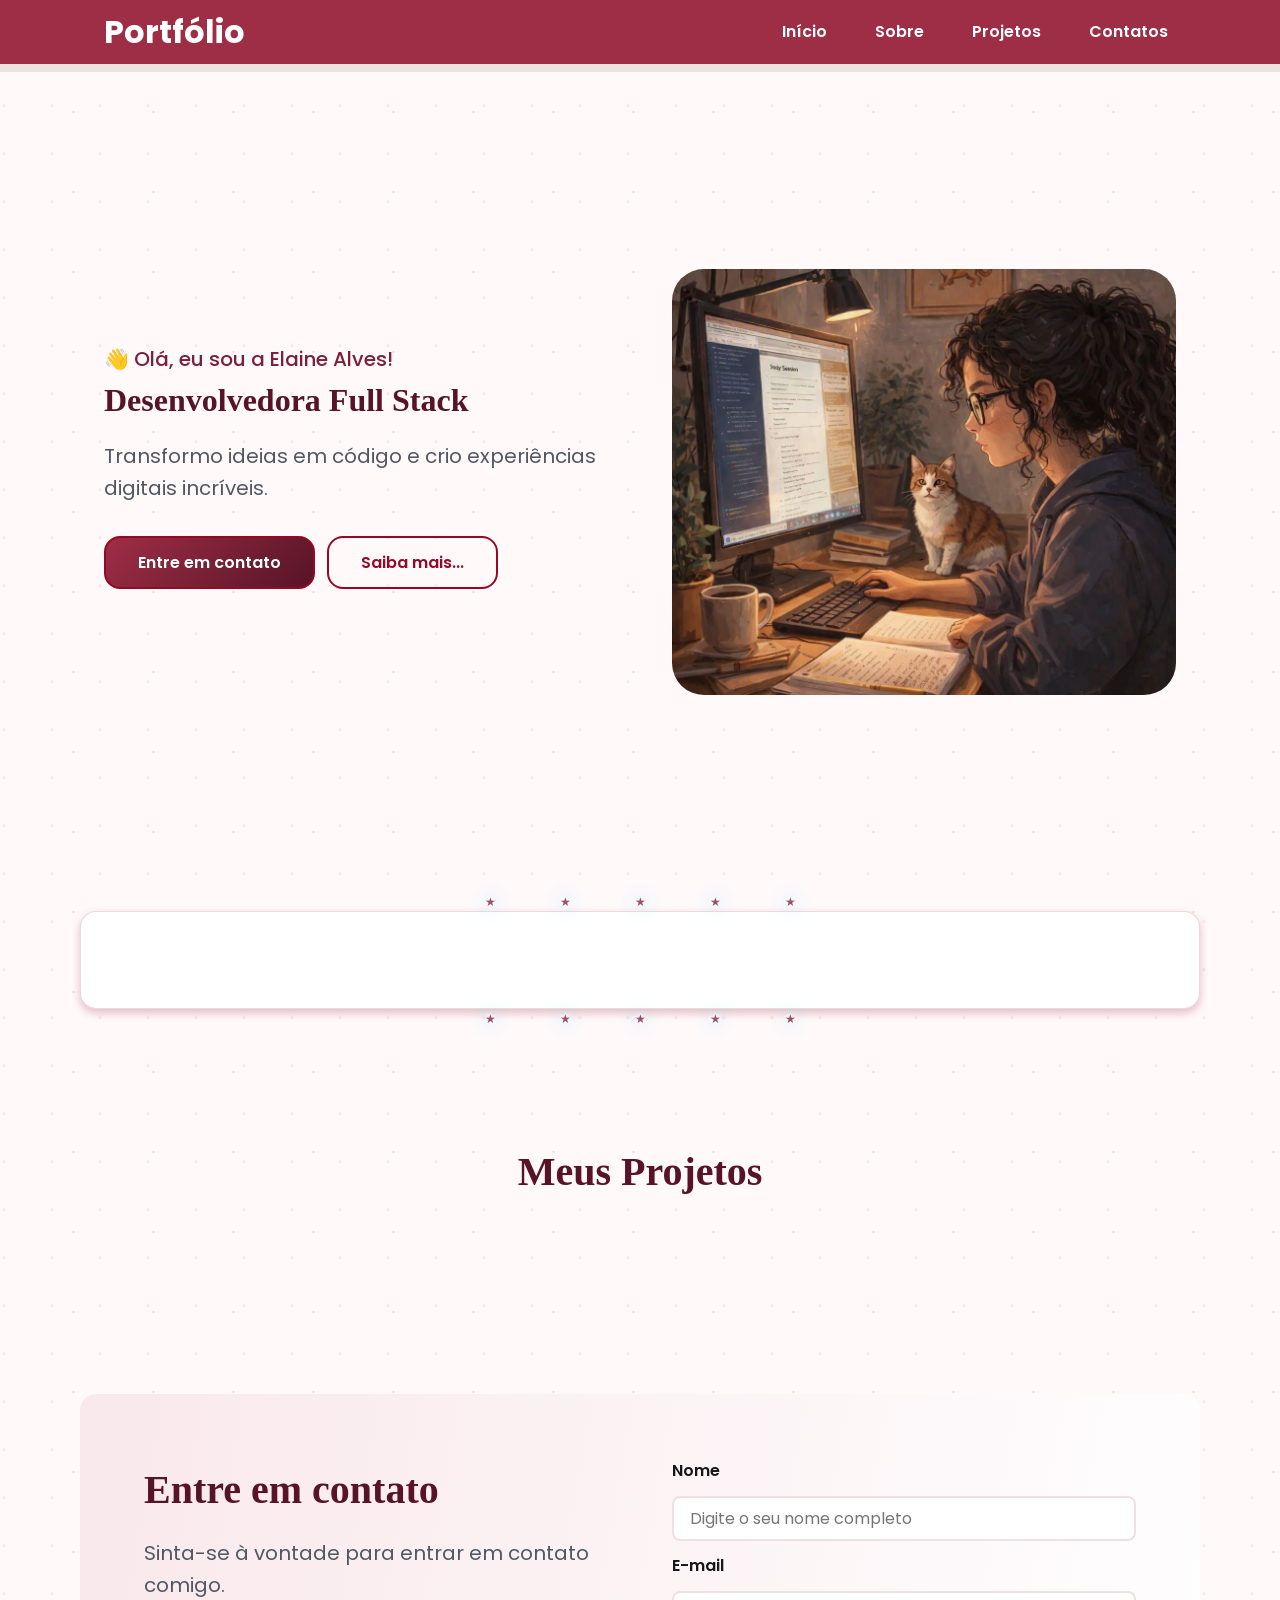
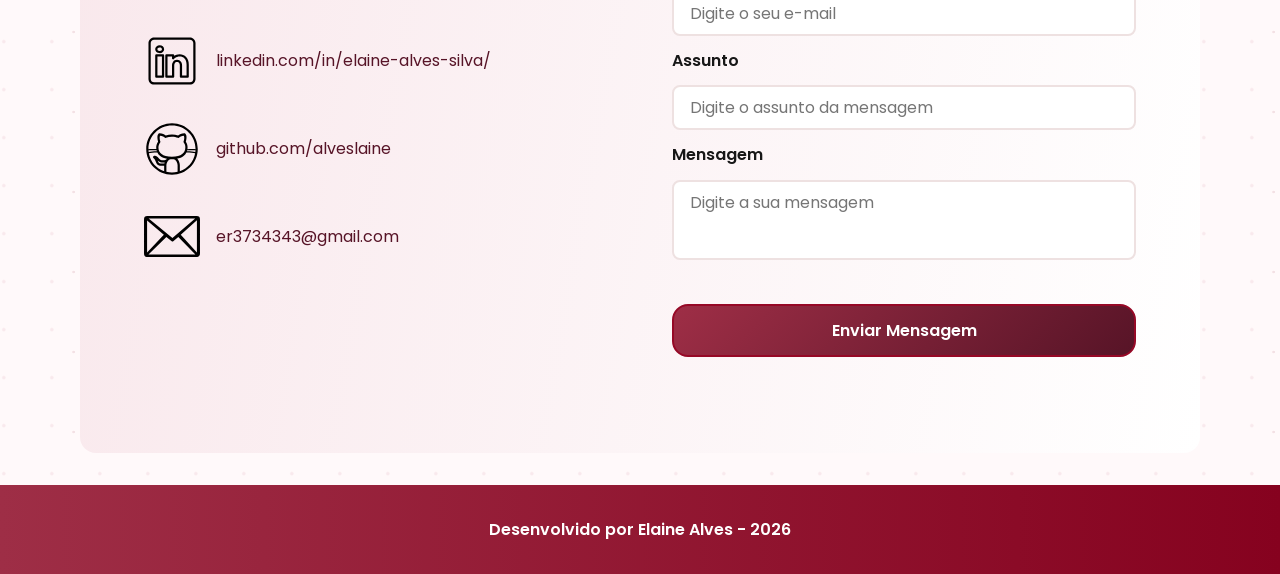
<file: index.html>
<!DOCTYPE html>
<html lang="pt-br">

<head>
    <!-- Fontes do Google -->
<link rel="preconnect" href="https://fonts.googleapis.com">
<link rel="preconnect" href="https://fonts.gstatic.com" crossorigin>
 
  <!-- Fonte do Google - Poppins -->
<link href="https://fonts.googleapis.com/css2?family=Poppins&display=swap" rel="stylesheet">
    <meta charset="UTF-8">
    <meta name="viewport" content="width=device-width, initial-scale=1.0">
    <meta name="author" content="Elaine Alves">
    <meta name="description" content="Portfólio Pessoal da Elaine Alves, 
                desenvolvedora Full Stack especializada em criar experiências 
                digitais incríveis. Conheça meus projetos e entre em contato.">
    <!-- é o conteúdo que mostra no google -->
    <meta name="robots" content="index, follow">
    <link rel="icon" type="image/svg+xml" href="./assets/img/favicon.svg">

    <!-- SWIPER CSS -->
    <link rel="stylesheet" href="https://cdn.jsdelivr.net/npm/swiper@11/swiper-bundle.min.css">

    <link rel="stylesheet" href="./assets/css/styles.css">
    <title>Portfólio da Elaine</title>
</head>

<body>

    <!-- Cabeçalho da página -->
    <header>
        <div class="menu-content">
            <a href="index.html" id="titulo">Portfólio</a>

            <!-- Menu de Navegação -->
            <nav>
                <ul class="menu-list">
                    <li><a href="#hero">Início</a></li>
                    <li><a href="#about">Sobre</a></li>
                    <li><a href="#projects">Projetos</a></li>
                    <li><a href="#contact">Contatos</a></li>
                </ul>
            </nav>
        </div>
    </header>

    <!-- Seção principal da página -->
    <main>
        <!-- Seção Hero -->
        <section id="hero" class="section-container hero-container">

            <!-- Boas Vindas -->
            <article class="hero-content">
                <span>👋 Olá, eu sou a Elaine Alves!</span>
                <h1>Desenvolvedora Full Stack</h1>
                <p>Transformo ideias em código e crio experiências digitais incríveis.</p>

                <div class="buttons-container">
                    <a href="#contact" class="botao">Entre em contato</a>
                    <a href="#about" class="botao-outline">Saiba mais...</a>
                </div>
            </article>

            <!-- Imagem da Seção Hero -->
            <figure class="hero-image" aria-label="Retrato de Elaine Alves">
                <img src="./assets/img/foto_dev.png" alt="Foto do autor do site"
                    class="float-animation">
            </figure>

        </section>
        <div class="estrelas">
            <span>★</span>
            <span>★</span>
            <span>★</span>
            <span>★</span>
            <span>★</span>
        </div>
        <!-- Seção Sobre mim -->
        <section id="about" class="section-container about-container">

        </section>

        <div class="estrelas">
            <span>★</span>
            <span>★</span>
            <span>★</span>
            <span>★</span>
            <span>★</span>
        </div>

    
        <!-- Seção de Projetos -->
      <section id="projects" class="section-container projects-container">
 
        <h2>Meus Projetos</h2>
 
        <!-- Swiper Container -->
        <div class="swiper projects-swiper">
 
          <div class="swiper-wrapper">

          </div>
 
          <!-- Botões de Navegação -->
          <div class="swiper-button-next"></div>
          <div class="swiper-button-prev"></div>
 
          <!-- Paginação -->
          <div class="swiper-pagination"></div>
 
        </div>
 
      </section>

        <!-- Seção de Contatos -->
        <section id="contact" class="section-container contact-container">

            <!-- Redes Sociais -->
            <article class="contact-info">
                <h2>Entre em contato</h2>
                <p>Sinta-se à vontade para entrar em contato comigo.</p>
            
            <!-- Links para as Redes Sociais -->
            <div class="social-container">
                <a href="https://www.linkedin.com/in/elaine-alves-silva/" target="_blank" class="social-icon" aria-label="LinkedIn">
                    <img src="./assets/icons/social/linkedin.svg" alt="Link para o LinkedIn">
                    <span>linkedin.com/in/elaine-alves-silva/</span>
                </a>

                <a href="https://github.com/alveslaine" target="_blank" class="social-icon" aria-label="GitHub">
                    <img src="./assets/icons/social/github.svg" alt="Link para o GitHub">
                    <span>github.com/alveslaine</span>
                </a>

                <a href="mailto:er373434343@gmail.com" target="_blank" class="social-icon" aria-label="E-mail">
                    <img src="./assets/icons/social/email-icon.svg" alt="Link para o E-mail">
                    <span>er3734343@gmail.com</span>
                </a>
            </div>
            </article>
            <!-- Formulário de Contato -->
            <form id="formulario" action="https://formsubmit.co/3cfb4c33a82d2aa03a189bde5c458779" method="POST">

                <input type="hidden" name="_next" value="http://localhost:5500/sucess.html">
                <input type="hidden" name="_captcha" value="false">

                <label for="nome">Nome</label>
                <input id="nome" name="nome" type="text" placeholder="Digite o seu nome completo">
                <span id="erro-nome"></span>

                <label for="email">E-mail</label>
                <input id="email" name="email" type="text" placeholder="Digite o seu e-mail">
                <span id="erro-email"></span>

                <label for="assunto">Assunto</label>
                <input id="assunto" name="assunto" type="text" placeholder="Digite o assunto da mensagem">
                <span id="erro-assunto"></span>

                <label for="mensagem">Mensagem</label>
                <textarea id="mensagem" name="mensagem" placeholder="Digite a sua mensagem"></textarea>
                <span id="erro-mensagem"></span>

                <button type="submit" class="botao">Enviar Mensagem</button>
            </form>
        </section>
    </main>

    <!-- Rodapé da página -->
    <footer>
        Desenvolvido por Elaine Alves - 2026
    </footer>

    <!-- SWIPER JS -->
    <script src="https://cdn.jsdelivr.net/npm/swiper@11/swiper-bundle.min.js"></script>
    <script src="./assets/js/script.js"></script>
</body>

</html>
</file>
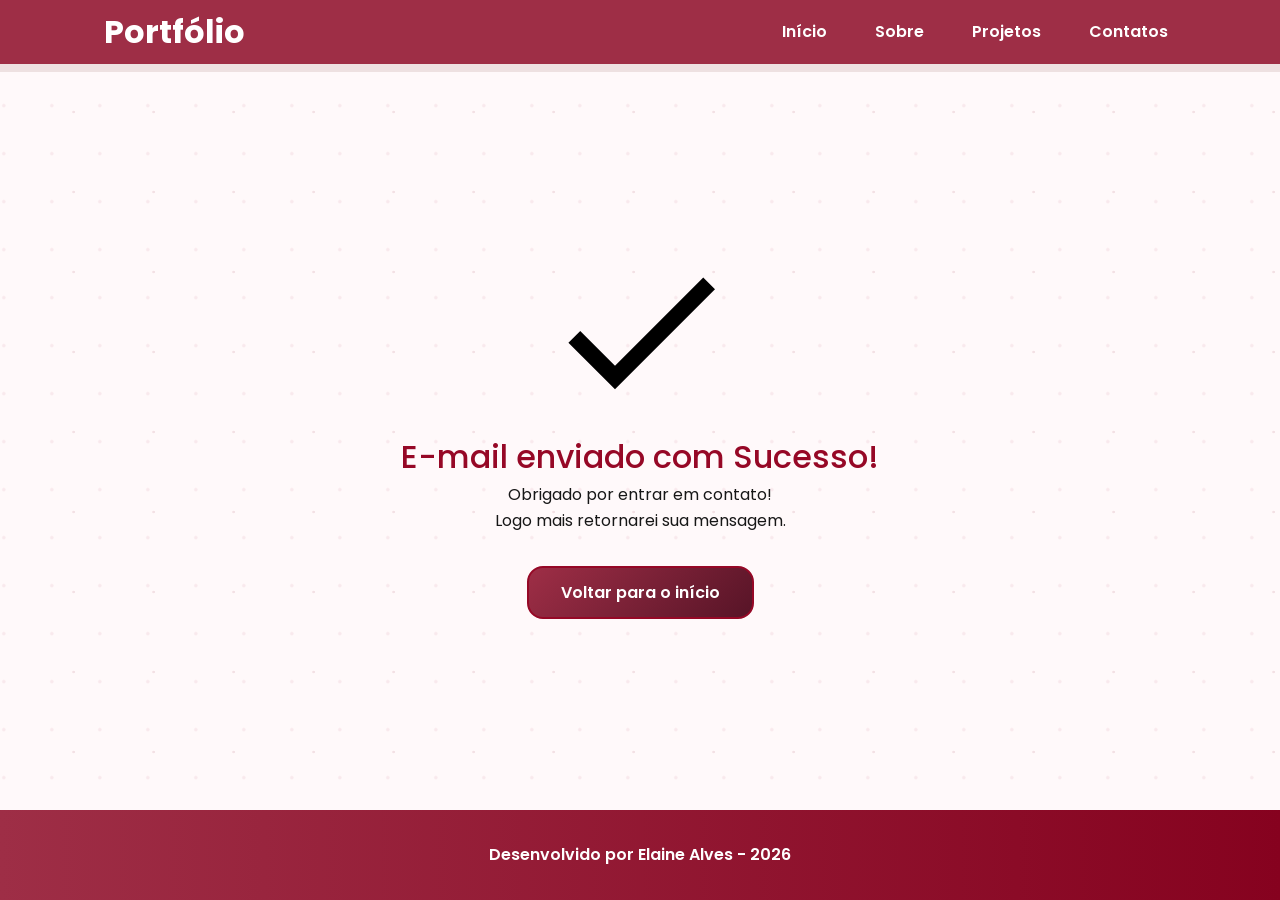
<file: sucess.html>
<!DOCTYPE html>
<html lang="pt-br">
<head>
    <!-- Fontes do Google -->
<link rel="preconnect" href="https://fonts.googleapis.com">
<link rel="preconnect" href="https://fonts.gstatic.com" crossorigin>
 
  <!-- Fonte do Google - Poppins -->
<link href="https://fonts.googleapis.com/css2?family=Poppins&display=swap" rel="stylesheet">
    <meta charset="UTF-8">
    <meta name="viewport" content="width=device-width, initial-scale=1.0">
    <link rel="stylesheet" href="./assets/css/styles.css">
    <title>Portfólio da Elaine - Mensagem enviada</title>
     <link rel="icon" type="image/svg+xml" href="./assets/img/favicon.svg">
</head>
<body>
    <!-- Cabeçalho da página -->
    <header>
        <div class="menu-content">
            <a href="index.html" id="titulo">Portfólio</a>

            <!-- Menu de Navegação -->
            <nav>
                <ul class="menu-list">
                    <li><a href="index.html#hero">Início</a></li>
                    <li><a href="index.html#about">Sobre</a></li>
                    <li><a href="index.html#projects">Projetos</a></li>
                    <li><a href="index.html#contact">Contatos</a></li>
                </ul>
            </nav>
        </div>
    </header>

    <!-- E-mail enviado com Sucesso -->
    <main  class="sucess">
        <img src="./assets/img/success.svg" alt="Ícone de check" width="200px">
        <h1>E-mail enviado com Sucesso!</h1>
        <p>Obrigado por entrar em contato!</p>
        <p>Logo mais retornarei sua mensagem.</p>

        <a href="./index.html" class="botao">Voltar para o início</a>
    </main>
    
    <!-- Rodapé da página -->
    <footer>
        Desenvolvido por Elaine Alves - 2026
    </footer>
</body>
</html>
</file>
<file: assets/css/styles.css>
*{
    margin: 0;
    padding: 0;
    box-sizing: border-box;
    font-family: 'Poppins', sans-serif;
    font-weight: 400;
    text-decoration: none;
    outline: none;
}

/* Variáveis */
:root {
    /* Paleta de Cores - Bordo */
    
    --bordo-50: #fff9fa;
    --bordo-100: #f9e8ec;
    --bordo-200: #edcbd3;
    --bordo-300: #9b5267;
    --bordo-400: #9e2e46;
    --bordo-500: #9e2e46;
    --bordo-600: #7c1f39f0;
    --bordo-700: #960826;
    --bordo-800: #86021f;
    --bordo-850: #7c1f39;
    --bordo-900: #571427;
 
    /* Cores Neutras */
    --gray-200: #eee1e1;
    --gray-400: #505861;
    --black: #171717;
    --white: #ffffff;
 
    /* Cores de Estado */
    --error: #e63946;
 
    /* Sombras */
    --shadow-sm: 0 0.25rem 0.5rem rgba(158, 46, 70, 0.295);
    --shadow-md: 0 0.25rem 0.75rem rgba(163, 6, 40, 0.466);
    --shadow-lg: 0 0.5rem 1.5rem rgba(172, 37, 66, 0.582);
 
    /* Espaçamentos */
    --spacing-xs: 0.5rem;
    --spacing-sm: 1rem;
    --spacing-md: 1.5rem;
    --spacing-lg: 2rem;
    --spacing-xl: 3rem;
    --spacing-2xl: 4rem;
 
    /* Tamanhos de Fonte */
    --text-sm: 0.75rem;
    --text-base: 1rem;
    --text-lg: 1.25rem;
    --text-xl: 1.5rem;
    --text-2xl: 2rem;
    --text-3xl: 2.5rem;
 
    /* Border Radius */
    --radius-sm: 0.25rem;
    --radius-md: 0.5rem;
    --radius-lg: 1rem;
    --radius-xl: 2rem;
    --radius-full: 50%;
 
    /* Animação Padrão */
    --transition-default: all 0.3s ease;
}

html{
    scroll-behavior: smooth;
}

body{
    overflow-x: hidden;
    background:radial-gradient(circle at 8% 20%, 
            rgba(237, 203, 211, .34) 0 1px, transparent 0.15rem),  
            radial-gradient(circle at 92% 40%, 
            rgba(158, 46, 70, .12) 0 1px, transparent 0.10rem),
            var(--bordo-50);
    display: flex;
    flex-direction: column;
    min-height: 100vh;
    background-size: 3rem 3rem, 5rem 5rem, auto;
    line-height: 1.6;
    color: var(--black);
}

main{
    flex: 1;
}

/* Seções de base comum*/
.section-container{
    max-width: 70rem;
    margin: 0 auto;
    padding: var(--spacing-xl) var(--spacing-md);
    scroll-margin-top: 6rem;
}

/* Botões */
.buttons-container{
    display: flex;
    gap: var(--spacing-sm);
}

.botao, 
.botao-outline{
    display: inline-block;
    padding: 0.75rem 2rem;
    border: 0.15rem solid transparent;
    border-radius: var(--radius-lg);
    font-size: var(--text-base);
    font-weight: 600;
    text-align: center;
    cursor: pointer;
    transition: var(--transition-default);
    margin: var(--spacing-lg) 0;
}

.botao{
    border-color: var(--bordo-700);
    background: linear-gradient(135deg, var(--bordo-500), var(--bordo-900)); 
    color: var(--white);
}

.botao:hover{
    border-color: var(--bordo-800);
    background-color: var(--bordo-700);
    box-shadow: var(--shadow-md);
    transform: translateY(-0.25rem);
}

.botao-outline{
    border-color: var(--bordo-700);
    background-color: transparent;
    color: var(--bordo-700);
}

.botao-outline:hover{
    border-color: var(--bordo-700);
    color: var(--bordo-700);
    box-shadow: var(--shadow-md);
    transform: translateY(-0.25rem);
}

/* Botões pequenos - Card Projetos */
.botao.botao-sm,
.botao-outline.botao-sm {
    min-width: 6rem;
    padding: 0.25rem var(--spacing-sm);
    border-width: 0.125rem;
    border-radius: 0.25rem;
    margin: 0;
}


/* Seção Header - Cabeçalho e Menu */
header{
    position: sticky;
    top: 0;
    z-index: 1000;
    width: 100%;
    height: 4.5rem;
    border-bottom: var(--spacing-xs) solid var(--gray-200);
    box-shadow: var(--bordo-800);
    background-color: var(--bordo-500);
}

header a{
    font-weight: 600;
    
    color: var(--white);
    transition: color 0.3s ease;
}

header a:hover{
    color: var(--bordo-200);
}

#titulo{
    font-size: var(--text-2xl);
    font-weight: 700;
}

.menu-content{
    display: flex;
    justify-content: space-between;
    align-items: center;
    max-width: 70rem;
    height: 100%;
    margin: 0 auto;
    padding: 0 var(--spacing-md);
}

.menu-list{
    display: flex;
    gap: var(--spacing-lg);
    list-style: none;
}

.menu-list a{
    padding: var(--spacing-xs);
}

/* Seção Hero */
.hero-container{
    display: flex;
    align-items: center;
    gap: var(--spacing-2xl);
    min-height: calc(100vh - 5rem);
}

.hero-content{
    display: flex;
    flex: 1;
    flex-direction: column;
}

.hero-content span{
    color: var(--bordo-850);
    font-weight: 500;
    font-size: var(--text-lg);
}

.hero-content h1{
    color: var(--bordo-900);
    font-weight: 700;
    font-size: var(--text-2xl);
    font-family: Georgia, 'Times New Roman', serif;
} 
.about-content h2, 
.projects-container h2, 
.contact-info h2{
    color: var(--bordo-900);
    font-weight: 700;
    font-size: var(--text-3xl);
    font-family: Georgia, 'Times New Roman', serif;
}

.hero-content h1::after,
.about-content h2::after,
.projects-container h2::after,
.contact-info h2::after {
    display: block;
    width: 4rem;
    height: .18rem;
    margin-top: .7rem;
    border-radius: 99px;
    content: '';
    background: linear-gradient(90deg, var(--wine), #e8b7c4, transparent);
}

/* Configura todos os Parágrafos */
.hero-content p, 
.about-content p, 
.contact-info p{
    font-size: var(--text-lg);
    color: var(--gray-400);
}

.hero-image{
    display: flex;
    flex: 1;
    justify-content: center;
}

.hero-image img{
    width: 100%;
    max-width: 100%;
    border-radius: var(--radius-xl);
}

/* Animação Flutuante */
@keyframes float {
  0%,
  100% {
    transform: translateY(0);
  }
  50% {
    transform: translateY(-1.25rem);
  }
}
 
/* Usa animação */
.float-animation {
  animation: float 3s ease-in-out infinite;
}

/* Seção About */
.about-container{
    display: flex;
    align-items: center;
    flex-direction: row;
    gap: var(--spacing-2xl);
    padding: clamp(2rem, 5vw, 3rem); 
    border: 1px solid rgba(188,120,138,.28);
    border-radius: var(--radius-lg); 
    background: var(--white); 
    box-shadow: var(--shadow-sm);
}

.about-image img{
    display: flex;
    flex: 1;
    border-radius: var(--radius-full);
    border: 0.25rem solid var(--bordo-500);
    width: 100%;
}

.about-content p{ 
     gap: var(--spacing-2xl);
     font-size: var(--text-base);
     margin-bottom: 20px;
     text-align: justify;
}

.buttons-container{
    display: flex;
    justify-content: flex-start;
    align-items: center;
    gap: 0.75rem;
    margin-top: var(--shadow-sm);
}

.about-buttons-data{
    display: flex;
    justify-content: space-around;
}

.data-container{
    display: flex;
    padding-top: 4%;
    justify-content: flex-end;
    gap: var(--spacing-md);
}

.data-number{
    display: flex;
    flex-direction: column;
    justify-content: center;
    color: var(--bordo-500);
    font-size: var(--text-lg);
    font-weight: 700;
    text-align: center;
}

.data-label{
    font-size: var(--text-lg);
    text-align: center;
    color: var(--gray-400);
}



/* Seção Projects */
.projects-container{
    scroll-margin-top: 3rem;
    margin: var(--spacing-2xl) auto;
    text-align: center;
    max-width: 80rem;
}

.projects-swiper{
    position: relative;
    width: 100%;
    padding: var(--spacing-sm) var(--spacing-xl) var(--spacing-xl);
    overflow: hidden;
}
.project-card{
    display: flex;
    flex-direction: column;
    width: 100%;
    height: 100%;
    border: 0.15rem solid var(--gray-200);
    border-radius: var(--radius-lg);
    background-color: var(--white);
    box-shadow: var(--shadow-sm);
    overflow: hidden;
    transition: var(--transition-default);
}

.project-card:hover{
    box-shadow: var(--spacing-lg);
}

.project-image{
    position: relative;
    display: flex;
    justify-content: center;
    align-items: center;
    width: 100%;
    height: 14rem;
    overflow: hidden;
    background: linear-gradient(135deg, var(--white) 0%, var(--bordo-200) 100%);
}

.project-image img.project-icon-only{
    width: 75%;
    height: 75%;
    max-width: 7rem;
    max-height: 7rem;
    object-fit: contain;
    transition: transform 0.3s ease;
}

.project-image img.project-cover{
    width: 100%;
    height: 100%;
    object-fit: cover;
    object-position: top;
    transition: transform 0.3s ease;
}

.project-card:hover .project-image img.project-cover{
    transform: scale(1.05);
}

.project-image img.project-badge{
    position: absolute;
    bottom: 0.5rem;
    right: 0.5rem;
    width: 1.75rem;
    height: 1.75rem;
    padding: 0.25rem;
    border-radius: var(--radius-sm);
    background-color: var(--white);
    box-shadow: var(--shadow-sm);
    object-fit: contain;
}

.project-content{
    display: flex;
    flex: 1;
    flex-direction: column;
    padding: var(--spacing-md);
    text-align: left;
}

.project-content h3{
    margin-bottom: 0.75rem;
    font-size: var(--text-lg);
    font-weight: 700;
    color: var(--bordo-900);
}

.project-content p{
    flex: 1;
    margin-bottom: var(--spacing-sm);
    font-size: var(--text-base);
    color: var(--gray-400);
}

.project-tags{
    display: flex;
    flex-wrap: wrap;
    gap: var(--spacing-xs);
}

.tag{
    padding: 0.375rem 0.75rem;
    border-radius: var(--radius-sm);
    background-color: var(--bordo-100);
    font-size: var(--text-sm);
    font-weight: 600;
    color: var(--bordo-800);
}

.project-buttons{
    display: flex;
    justify-content: center;
    align-items: center;
    gap: 0.75rem;
    margin-top: var(--spacing-md);
}

/* Configuração do Swiper */
 
.swiper-wrapper {
    align-items: stretch;
}
 
.swiper-slide {
    display: flex;
    height: auto;
}
 
/* Botões do Swiper (navegação) */
.swiper-button-next,
.swiper-button-prev {
    width: 3rem;
    height: 3rem;
}
 
.swiper-button-next:after,
.swiper-button-prev:after {
    font-size: var(--text-lg);
    color: var(--bordo-500);
}
 
.swiper-button-next:hover:after,
.swiper-button-prev:hover:after {
    color: var(--bordo-800);
}
 
/* Indicadores de paginação */
.swiper-pagination-bullet {
    width: 0.75rem;
    height: 0.75rem;
    background-color: var(--gray-200);
    opacity: 1;
}
 
.swiper-pagination-bullet-active {
    width: var(--spacing-lg);
    border-radius: var(--radius-sm);
    background-color: var(--bordo-500);
}
/* Configuração do Swiper */
 
.swiper-wrapper {
    align-items: stretch;
}
 
.swiper-slide {
    display: flex;
    height: auto;
}
 
/* Botões do Swiper (navegação) */
.swiper-button-next,
.swiper-button-prev {
    width: 3rem;
    height: 3rem;
}
 
.swiper-button-next:after,
.swiper-button-prev:after {
    font-size: var(--text-lg);
    color: var(--bordo-500);
}
 
.swiper-button-next:hover:after,
.swiper-button-prev:hover:after {
    color: var(--bordo-800);
}
 
/* Indicadores de paginação */
.swiper-pagination-bullet {
    width: 0.75rem;
    height: 0.75rem;
    background-color: var(--gray-200);
    opacity: 1;
}
 
.swiper-pagination-bullet-active {
    width: var(--spacing-lg);
    border-radius: var(--radius-sm);
    background-color: var(--bordo-500);
}

/* Seção de Contatos */
.contact-container{
    display: grid;
    grid-template-columns: 1fr 1fr;
    gap: var(--spacing-2xl);
    margin-bottom: 2rem; 
    padding: clamp(2rem, 5vw, 4rem); 
    border-radius: var(--radius-lg); 
    background: linear-gradient(100deg, var(--bordo-100), var(--white)); 
}

/* Redes Sociais */
.contact-info p{
    margin-bottom: var(--spacing-lg);
}
.social-container span{ 
    display: flex;
    color: var(--bordo-900);
    gap: var(--spacing-2xl);
    white-space: nowrap;
}
.social-container{
    display: flex;
    flex-direction: column;
    gap: var(--spacing-lg);
}

.social-icon{
    display: flex;
    align-items: center;
    gap: 1rem;
    width: 3.5rem;
    height: 3.5rem;
    border-radius: var(--radius-md);
    transition: var(--transition-default);
}

.social-icon img{
    width: 100%;
    filter: brightness(0) saturate(100);
    transition: filter 0.3 ease;
}

.social-icon img:hover {
  filter: brightness(0) 
        saturate(100%) 
        invert(21%) 
        sepia(41%) 
        saturate(2830%) 
        hue-rotate(320deg) 
        brightness(95%) 
        contrast(89%);
}

form{
    display: flex;
    flex-direction: column;
    gap: 0.75rem;
}

form label{
    font-size: var(--text-base);
    font-weight: 600;
}

form input, 
form textarea{
    width: 100%;
    padding: 0.5rem var(--spacing-sm);
    border: 0.15rem solid var(--gray-200);
    border-radius: var(--radius-md);
    font-family: inherit;
    font-size: var(--text-base);
    transition: border-color 0.3 ease;
}

form input:focus, 
form textarea:focus{
    border-color:var(--bordo-500);
    outline: none;
}

form textarea {
    min-height: 5rem;
    resize: none;
}

form span{
    margin-top: -0.75rem;
    font-size: var(--text-sm);
    color: var(--error);
}

form a{
    color: var(--white);
}
main button a{
    color: var(--white);
}

.sucess{
    display: flex;
    flex-direction: column;
    justify-content: center;
    align-items: center;
    height: 100vh;
    margin: 0;
}

.sucess h1{
    color: var(--bordo-700);
    font-weight: 500;
}

/* Footer */
footer {
    padding: 2rem;
    background: linear-gradient(to right, var(--bordo-500), var(--bordo-800));
    font-weight: 600;
    text-align: center;
    color: var(--white);
}

/* Responsividade Tablet*/
@media screen and (max-width: 1024px){
    
    .section-container{
        padding: var(--spacing-lg) var(--spacing-md);
    }

    .section-container h1{
        font-size: var(--text-3xl);
    }

    .section-container h2{
        font-size: var(--text-2xl);
    }

    .section-container p{
        font-size: var(--text-base);
    }

    .section-container span{
        font-size: var(--text-lg);
    }

    #titulo{
        font-size: var(--text-xl);
    }

    .section-container{
        padding: var(--spacing-lg) var(--spacing-md);
    }

    .sucess h1{
        font-size: var(--text-3xl);
    }

    @media screen and (max-width: 768px){
        
        .menu-list{
            display: none;
        }
    }

    .hero-container{
        flex-direction: column-reverse;
        gap: var(--spacing-lg);
        min-height: 60vh;
        text-align: center;
    }

    .hero-content,
    .hero-image{
        width: 90%;
    }

    .hero-image img{
        object-fit: cover ;
    }

    .buttons-container{
        justify-content: center;
        width: 100%;
    }

    .hero-container .botao,
    .hero-container .botao-outline{
        padding: 0.75rem 1.5rem;
        font-size: var(--text-base);
        white-space: nowrap;
    }

    /* Responsividade Tablet Seção About */
    .about-container{
        flex-direction: column;
        gap: var(--spacing-lg);
        margin: var(--spacing-lg);
        padding: var(--spacing-lg);
    }
    .about-image{
        display: flex;
        flex: 1;
        justify-content: center;
        width: 100%;
    }

    .about-image img{
        max-width: 16rem;
        width: 100%;
    }

    .about-content{
        width: 100%;
    }

    .about-buttons-data{
        flex-direction: column;
        gap: var(--spacing-md);
        align-items: stretch;
    }

    .about-buttons-data .botao{
        margin-right: 0;
    }

    .data-container{
        justify-content: center;
        width: 100%;
    }

    /* Responsividade Tablet Seção Projects */

    .projects-container{
        margin: var(--spacing-sm) var(--spacing-lg);
    }

    .projects-swiper{
        margin: 0;
        padding: var(--spacing-sm) var(--spacing-lg) 2.5rem;
    }

    .project-card{
        width: 100%;
        height: 30rem;
        min-height: 30rem;
        max-height: 30rem;
        max-width: 100%;
    }

    .project-content{
        display: flex;
        flex-direction: column;
        justify-content: space-between;
        height: 100%;
    }

    .project-content p{
        flex: 1;
        overflow: hidden;
    }

    .project-tags{
        min-height: 2.5rem;
        align-items: flex-start;
    }

    .swiper-wrapper{
        align-items: stretch;
    }

    .swiper-slide{
        display: flex;
        justify-content: center;
        align-items: stretch;
        height: auto;
    }

    .swiper-button-next,
    .swiper-button-prev{
        display: none;
    }

    /* Responsividade Tablet Seção Contacts */

    .contact-container{
        grid-template-columns: 1fr;
        gap: var(--spacing-lg);
        width: 90%;
        margin: 0 auto;
    }

    /* Responsividade Tablet Seção Sucess */

    .sucess{
        padding: var(--spacing-xl) var(--spacing-md);
        min-height: calc(100vh - 10rem);
    }
    .sucess img{
        width: 6rem;
        height: 6rem;
    }
}

/* Responsividade Celular */

@media screen and (max-width: 480px){
     .section-container{
        padding: var(--spacing-lg) var(--spacing-md);
    }

    .section-container h1{
        font-size: var(--text-3xl);
        text-align: center;
    }

    .section-container h2{
        font-size: var(--text-lg);
    }

    .section-container p{
        font-size: var(--text-base);
    }

    .section-container span{
        font-size: var(--text-lg);
    }

    #titulo{
        font-size: var(--text-xl);
    }

    .section-container{
        padding: var(--spacing-lg) var(--spacing-md);
    }

    .sucess h1{
        font-size: var(--text-2xl);
    }

    .hero-container{
        flex-direction: column-reverse;
        gap: var(--spacing-lg);
        min-height: 60vh;
        text-align: center;
    }

    .hero-content,
    .hero-image{
        width: 90%;
    }

    .hero-image img{
        object-fit: cover ;
    }

    .buttons-container{
        justify-content: center;
        flex-direction: column;
        width: 100%;
    }

    .hero-container .botao,
    .hero-container .botao-outline{
        padding: 0.75rem 1.5rem;
        font-size: var(--text-base);
        white-space: nowrap;
    }

    /* Responsividade Celular Seção About */
    .about-container{
        flex-direction: column;
        gap: var(--spacing-lg);
        margin: var(--spacing-lg);
        padding: var(--spacing-lg);
    }
    .about-image{
        display: flex;
        flex: 1;
        justify-content: center;
        width: 100%;
    }

    .about-image img{
        max-width: 16rem;
        width: 100%;
    }

    .about-content{
        width: 100%;
    }

    .about-content h2{
        text-align: center;
    }

    .about-buttons-data{
        flex-direction: column;
        gap: var(--spacing-md);
        align-items: stretch;
    }

    .about-buttons-data .botao{
        margin-right: 0;
    }

    .buttons-container{
        flex-direction: row;
    }

    .data-container{
        justify-content: center;
        width: 100%;
    }

    /* Responsividade Celular Seção Projects */

    .projects-container{
        margin: 0;
    }

    .section-container h2{
        color: var(--bordo-700);
        font-weight: 700;
    }

    .projects-swiper{
        margin: 0;
        padding: var(--spacing-sm) var(--spacing-lg) 2.5rem;
    }

    .project-card{
        width: 100%;
        height: 30rem;
        min-height: 30rem;
        max-height: 30rem;
        max-width: 100%;
    }

    .project-content p{
        flex: 1;
        overflow: hidden;
    }

    .project-tags tag{
        align-items: flex-start;
        width: 100%;
    }

    .project-buttons{
        display: flex;
        flex: 1;
        width: 100%;
    }

    .swiper-wrapper{
        align-items: stretch;
    }

    .swiper-slide{
        display: flex;
        justify-content: center;
        align-items: stretch;
        height: auto;
    }

    .swiper-button-next,
    .swiper-button-prev{
        display: none;
    }

    /* Responsividade Celular Seção Contacts */

    .social-container{
        display: flex;
        justify-content: center;
        width: 100%;
        margin: 0 auto;
        gap: var(--spacing-xs);
    }

    .social-container span{
        font-size: var(--text-sm);
        max-height: 3rem;
    }

    social-icon{
        display: flex;
        align-items: center;
        border-radius: var(--radius-md);
        transition: var(--transition-default);
    }
    .social-icon img{
        width: 2rem;
        height: 2rem;
        max-height: 3rem;
    }

    .contact-container{
        grid-template-columns: 1fr;
        gap: var(--spacing-lg);
        width: 90%;
        margin: 0 auto;
    }

    form a{
        width: 100%;
    }

    /* Responsividade Celular Seção Sucess */

    .sucess{
        padding: var(--spacing-xl) var(--spacing-md);
        min-height: calc(100vh - 10rem);
        text-align: center;
    }
    .sucess h1{
        font-size: var(--text-2xl);
    }
    .sucess img{
        width: 6rem;
        height: 6rem;
    }
}
.estrelas {
    display: flex;
    gap: var(--spacing-2xl);
    justify-content:center;
    margin-top: 0%;
}

.estrelas span {
    color: var(--bordo-300);
    font-size: 0.75rem;
    text-shadow:
        0 0 5px white,
        0 0 10px white,
        0 0 20px #00bfff;

    animation: brilho 1.5s infinite alternate;
}

/* Faz a estrela brilhar */
@keyframes brilho {
    from {
        opacity: 0.4;
        transform: scale(1);
    }

    to {
        opacity: 1;
        transform: scale(1.2);
        text-shadow:
            0 0 5px white,
            0 0 15px white,
            0 0 30px #00bfff,
            0 0 50px #00bfff;
    }
}

.estrelas span:nth-child(1) {
    animation-delay: 0s;
}

.estrelas span:nth-child(2) {
    animation-delay: 0.3s;
}

.estrelas span:nth-child(3) {
    animation-delay: 0.6s;
}

.estrelas span:nth-child(4) {
    animation-delay: 0.9s;
}

.estrelas span:nth-child(5) {
    animation-delay: 1.2s;
}
</file>
